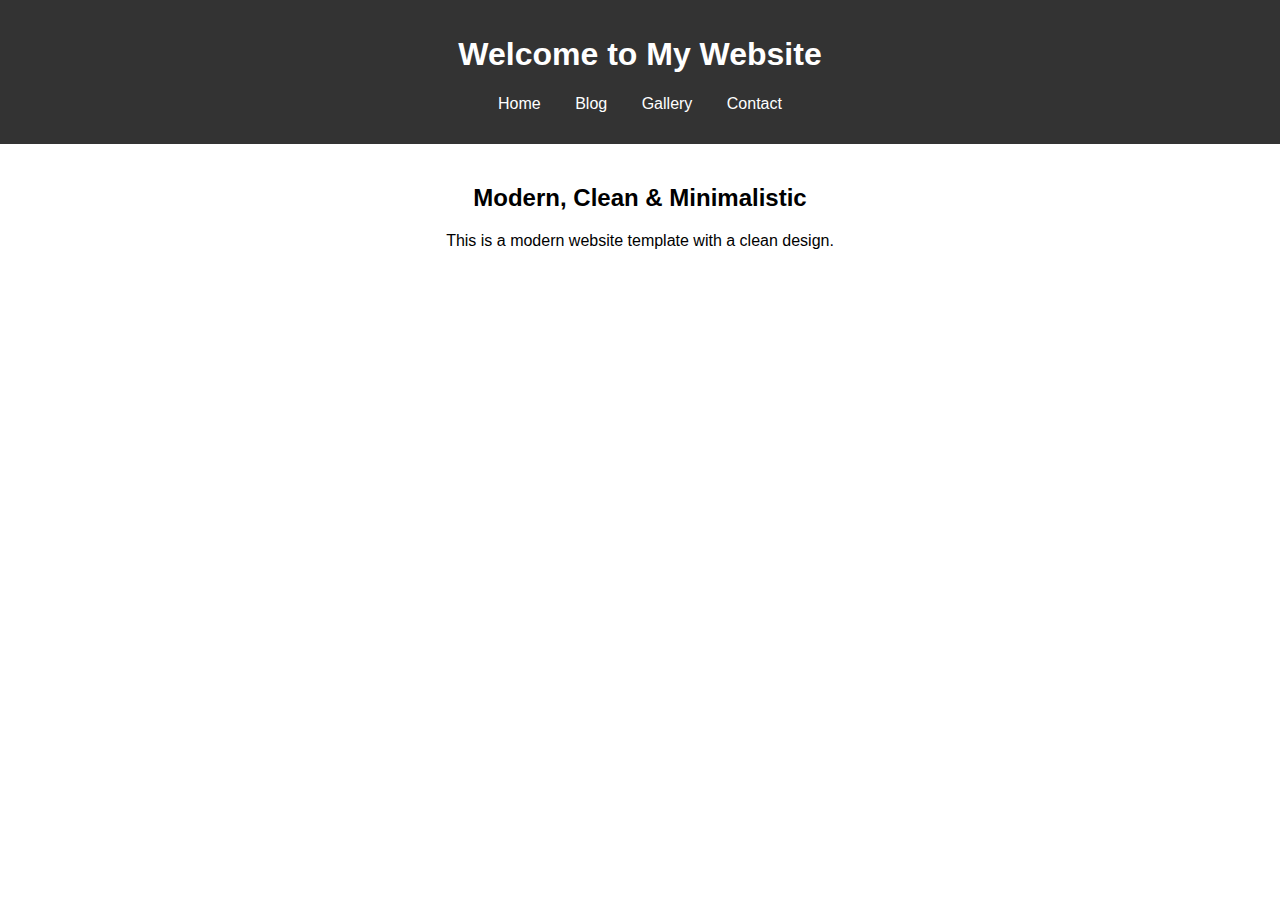
<file: index.html>
<!-- index.html - Homepage -->
<!DOCTYPE html>
<html lang="en">
<head>
    <meta charset="UTF-8">
    <meta name="viewport" content="width=device-width, initial-scale=1.0">
    <title>Modern Website</title>
    <link rel="stylesheet" href="style.css">
</head>
<body>
    <header>
        <h1>Welcome to My Website</h1>
        <nav>
            <ul>
                <li><a href="index.html">Home</a></li>
                <li><a href="blog.html">Blog</a></li>
                <li><a href="gallery.html">Gallery</a></li>
                <li><a href="contact.html">Contact</a></li>
            </ul>
        </nav>
    </header>
    <main>
        <h2>Modern, Clean & Minimalistic</h2>
        <p>This is a modern website template with a clean design.</p>
    </main>
</body>
</html>
</file>
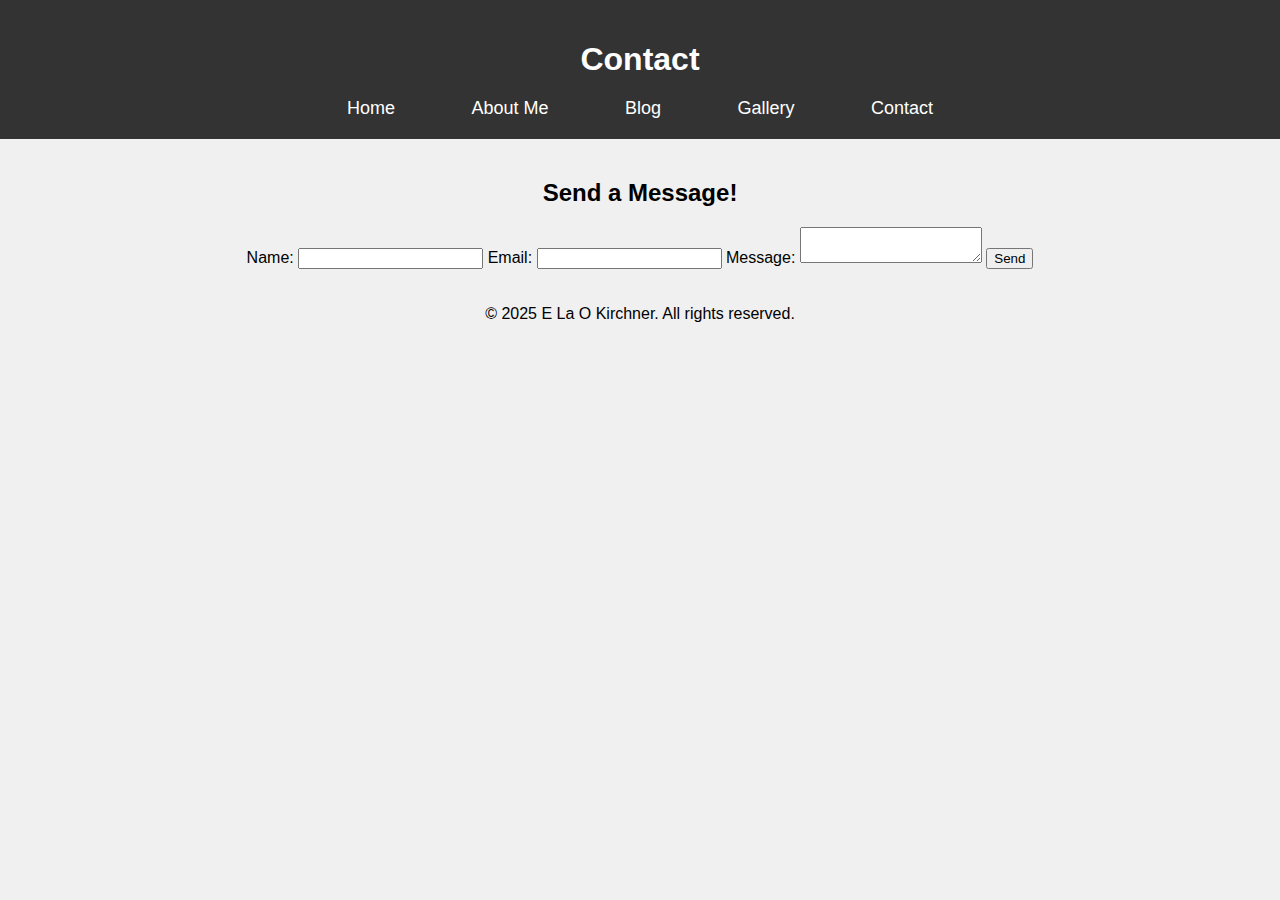
<file: contact.html>
<!-- contact.html - Contact Page -->
<!DOCTYPE html>
<html lang="en">
<head>
    <meta charset="UTF-8">
    <meta name="viewport" content="width=device-width, initial-scale=1.0">
    <title>Contact</title>
    <link rel="stylesheet" href="style.css">
</head>
  <body>
       <style>
        body {
            font-family: Arial, sans-serif;
            margin: 0;
            background-color: #f0f0f0;
            padding-bottom: 50px; /* Creates space between body and footer */
        }

        header {
            background-color: #333;
            color: white;
            padding: 20px;
            text-align: center;
        }

        header h1 {
            margin-bottom: 20px;
        }

        nav ul {
            list-style: none;
            padding: 0;
            margin: 0;
        }

        nav ul li {
            display: inline;
            margin: 0 20px;
        }

        nav ul li a {
            color: white;
            text-decoration: none;
            font-size: 18px;
            padding: 8px 16px;
            border-radius: 5px;
            transition: background-color 0.3s;
        }

        nav ul li a:hover {
            background-color: #3498db;
        }

        main {
            padding: 20px;
            text-align: center;
        }

        .close-btn {
            position: absolute;
            top: 15px;
            right: 15px;
            background-color: rgba(0, 0, 0, 0.6);
            color: white;
            padding: 10px;
            border-radius: 50%;
            font-size: 20px;
            cursor: pointer;
            transition: background-color 0.3s;
        }

        .close-btn:hover {
            background-color: red;
        }
    </style>
</head>
<body>
    <header>
        <h1>Contact</h1>
        <nav>
            <ul>
                <li><a href="index.html">Home</a></li>
                <li><a href="about.html">About Me</a></li>
                <li><a href="blog.html">Blog</a></li>
                <li><a href="gallery.html">Gallery</a></li>
                <li><a href="contact.html">Contact</a></li>
            </ul>
        </nav>
    </header>

    </style>
    </header>
    <main>
        <h2>Send a Message!</h2>
        <form>
            <label for="name">Name:</label>
            <input type="text" id="name" name="name" required>
            <label for="email">Email:</label>
            <input type="email" id="email" name="email" required>
            <label for="message">Message:</label>
            <textarea id="message" name="message" required></textarea>
            <button type="submit">Send</button>
        </form>
    </main>

        <!-- Footer -->
    <footer>
        <p>&copy; 2025 E La O Kirchner. All rights reserved.</p>
    </footer>

</body>
</html>
</file>
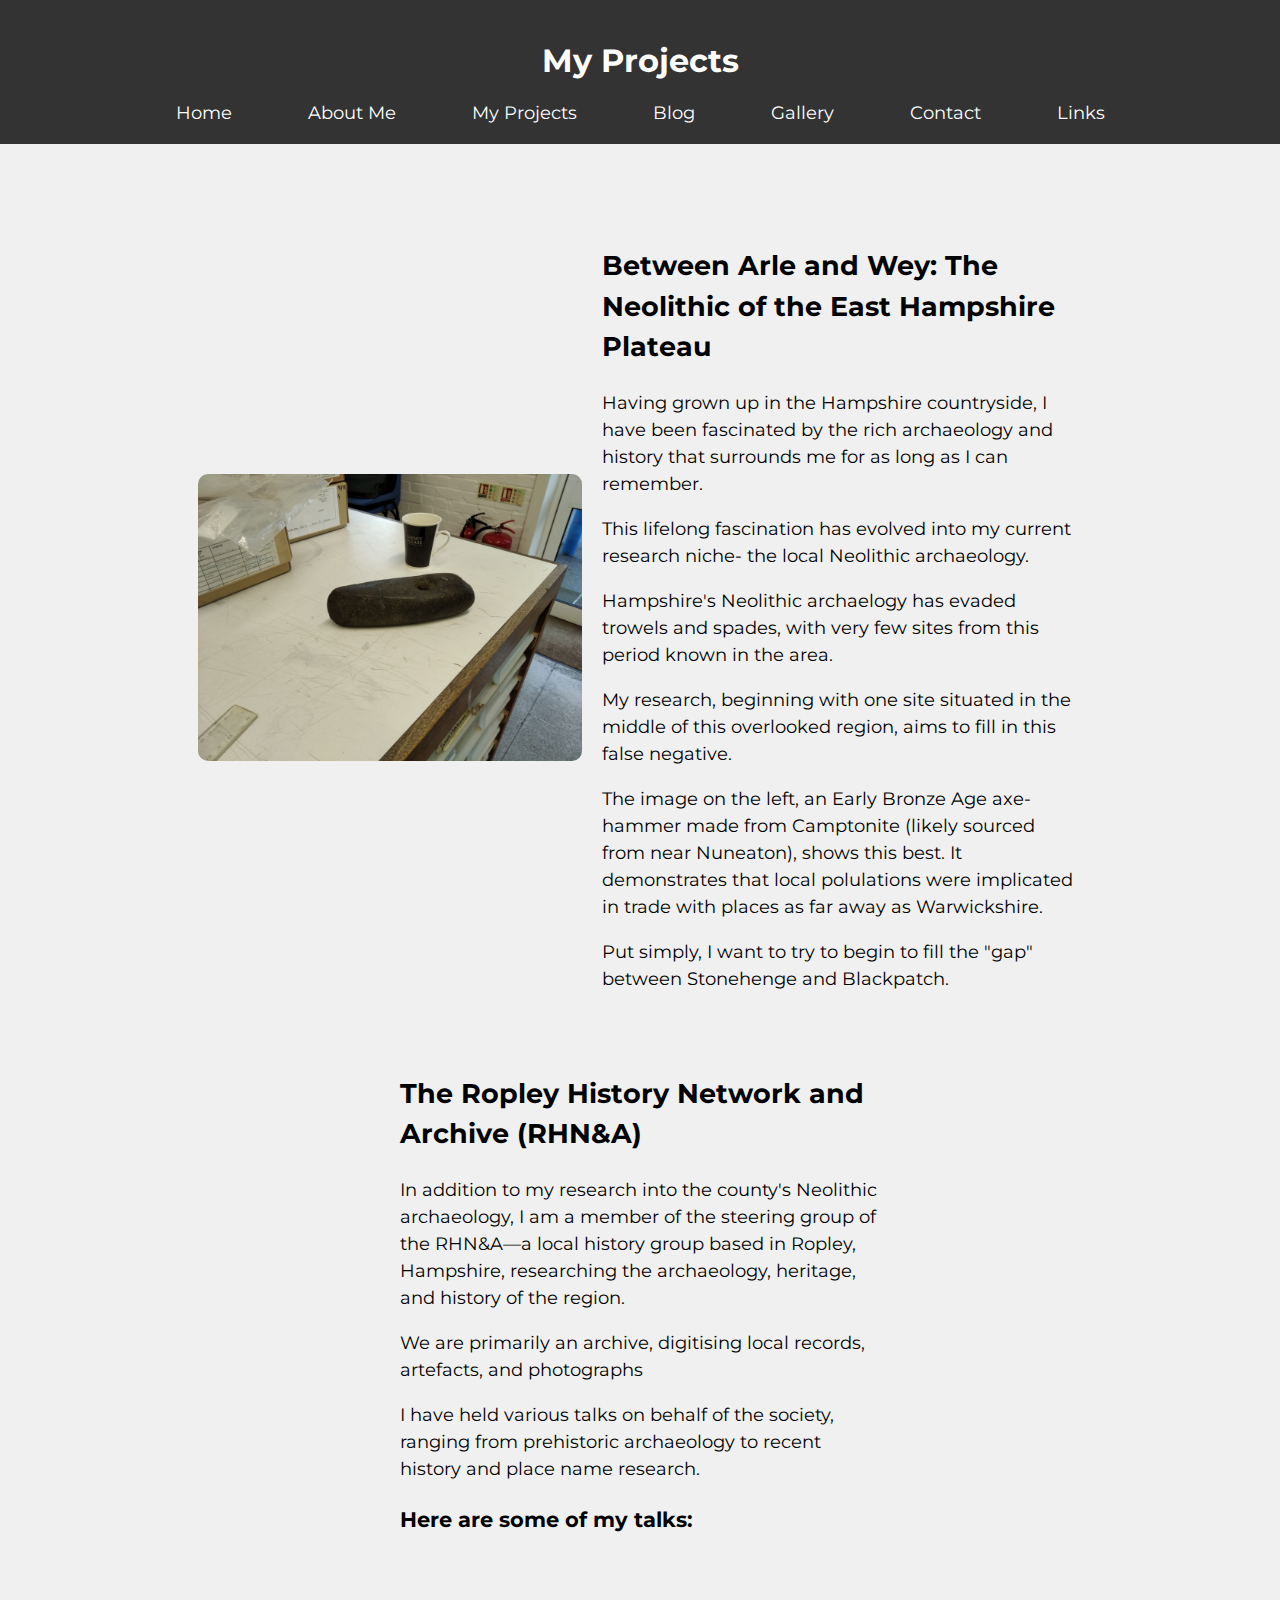
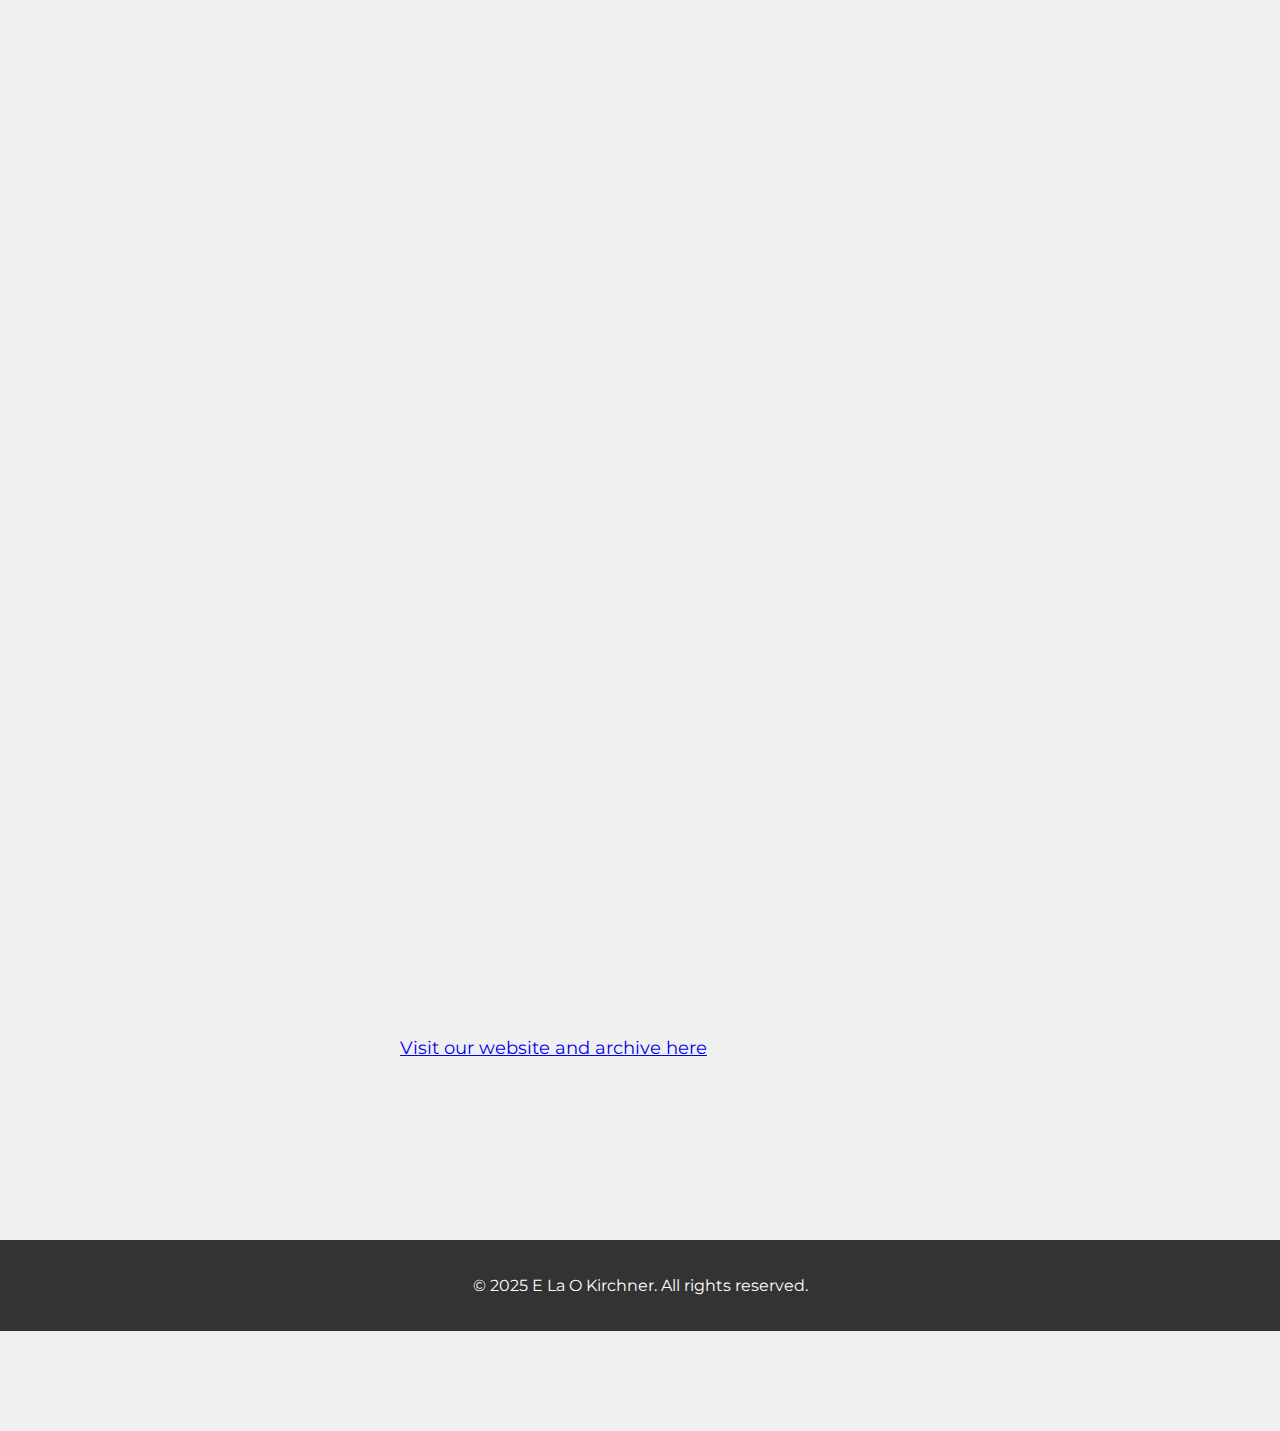
<file: projects.html>
<!DOCTYPE html>
<html lang="en">
<head>
    <meta charset="UTF-8">
    <meta name="viewport" content="width=device-width, initial-scale=1.0">
    <title>My Projects</title>
    <link rel="stylesheet" href="style.css">
    <link href="https://fonts.googleapis.com/css2?family=Montserrat:wght@300;400;700&display=swap" rel="stylesheet"> 

    <style>
        body {
            font-family: 'Montserrat', sans-serif;
            margin: 0;
            background-color: #f0f0f0;
            padding-bottom: 100px;
        }

        header {
            background-color: #333;
            color: white;
            padding: 20px;
            text-align: center;
        }

        nav ul {
            list-style: none;
            padding: 0;
            margin: 0;
        }

        nav ul li {
            display: inline;
            margin: 0 20px;
        }

        nav ul li a {
            color: white;
            text-decoration: none;
            font-size: 18px;
            padding: 8px 16px;
            border-radius: 5px;
            transition: background-color 0.3s;
        }

        nav ul li a:hover {
            background-color: #3498db;
        }

        main {
            padding: 40px;
            text-align: center;
            margin-top: 20px;
        }

        footer {
            background-color: #333;
            color: white;
            text-align: center;
            padding: 20px;
            margin-top: 100px;
        }

        .container {
            display: flex;
            align-items: center;
            justify-content: center;
            flex-wrap: wrap;
            gap: 20px;
            max-width: 80%;
            margin: auto;
            padding: 20px;
        }

        .container img {
            max-width: 40%;
            height: auto;
            border-radius: 10px;
        }

        .text {
            max-width: 50%;
            font-size: 18px;
            line-height: 1.5;
            text-align: left;
        }

        /* Responsive Design */
        @media (max-width: 768px) {
            .container {
                flex-direction: column;
                text-align: center;
            }
            .container img,
            .text {
                max-width: 100%;
            }
            .video-container iframe {
                width: 100%;
                aspect-ratio: 16/9; /* Maintains correct video ratio */
            }
        }

        /* Video Styling */
        .video-container {
            display: flex;
            flex-wrap: wrap;
            justify-content: center;
            gap: 20px;
            margin-top: 20px;
        }

        .video-container iframe {
            width: 600px;
            height: 340px;
            max-width: 100%;
            aspect-ratio: 16/9;
        }
    </style>
</head>
<body>
    <header>
        <h1>My Projects</h1>
        <nav>
            <ul>
                <li><a href="index.html">Home</a></li>
                <li><a href="about.html">About Me</a></li>
                <li><a href="projects.html">My Projects</a></li>
                <li><a href="blog.html">Blog</a></li>
                <li><a href="gallery.html">Gallery</a></li>
                <li><a href="contact.html">Contact</a></li>
                <li><a href="Links.html">Links</a></li>
            </ul>
        </nav>
    </header>

    <main>
        <!-- Blog Entry 1 -->
        <article class="blog-entry">
            <div class="container">
                <img src="IMG_20240930_170557.jpg" alt="Archaeological site in East Hampshire featuring Neolithic artifacts">
                <section class="text">
                    <h2>Between Arle and Wey: The Neolithic of the East Hampshire Plateau</h2>
                    <p>Having grown up in the Hampshire countryside, I have been fascinated by the rich archaeology and history that surrounds me for as long as I can remember.</p>
                    <p>This lifelong fascination has evolved into my current research niche- the local Neolithic archaeology.</p>
                    <p>Hampshire's Neolithic archaelogy has evaded trowels and spades, with very few sites from this period known in the area.</p>
                    <p>My research, beginning with one site situated in the middle of this overlooked region, aims to fill in this false negative.</p>
                    <p>The image on the left, an Early Bronze Age axe-hammer made from Camptonite (likely sourced from near Nuneaton), shows this best. It demonstrates that local polulations were implicated in trade with places as far away as Warwickshire.</p>
                    <p>Put simply, I want to try to begin to fill the "gap" between Stonehenge and Blackpatch.</p>
                </section>
            </div>
        </article>
        
        <!-- Blog Entry 2 -->
        <article class="blog-entry">
            <div class="container">
               <section class="text">
                    <h2>The Ropley History Network and Archive (RHN&A)</h2>
                    <p>In addition to my research into the county's Neolithic archaeology, I am a member of the steering group of the RHN&A—a local history group based in Ropley, Hampshire, researching the archaeology, heritage, and history of the region.</p>
                    <p>We are primarily an archive, digitising local records, artefacts, and photographs</p>
                    <p>I have held various talks on behalf of the society, ranging from prehistoric archaeology to recent history and place name research.</p>

                    <h3>Here are some of my talks:</h3>
                    <div class="video-container">
                        <iframe src="https://www.youtube.com/embed/0smM2AVwC1s" frameborder="0" allowfullscreen></iframe>
                        <iframe src="https://www.youtube.com/embed/NbnVvtIds_g" frameborder="0" allowfullscreen></iframe>
                        <iframe src="https://www.youtube.com/embed/VvouOlzD7k4" frameborder="0" allowfullscreen></iframe>
                    </div>

                   

                    <p><a href="https://www.ropleyhistory.org.uk/" target="_blank" rel="noopener noreferrer">Visit our website and archive here</a></p>
                </section>
            </div>
        </article>
    </main>

    <!-- Footer -->
    <footer>
        <p>&copy; 2025 E La O Kirchner. All rights reserved.</p>
    </footer>
</body>
</html>
</file>
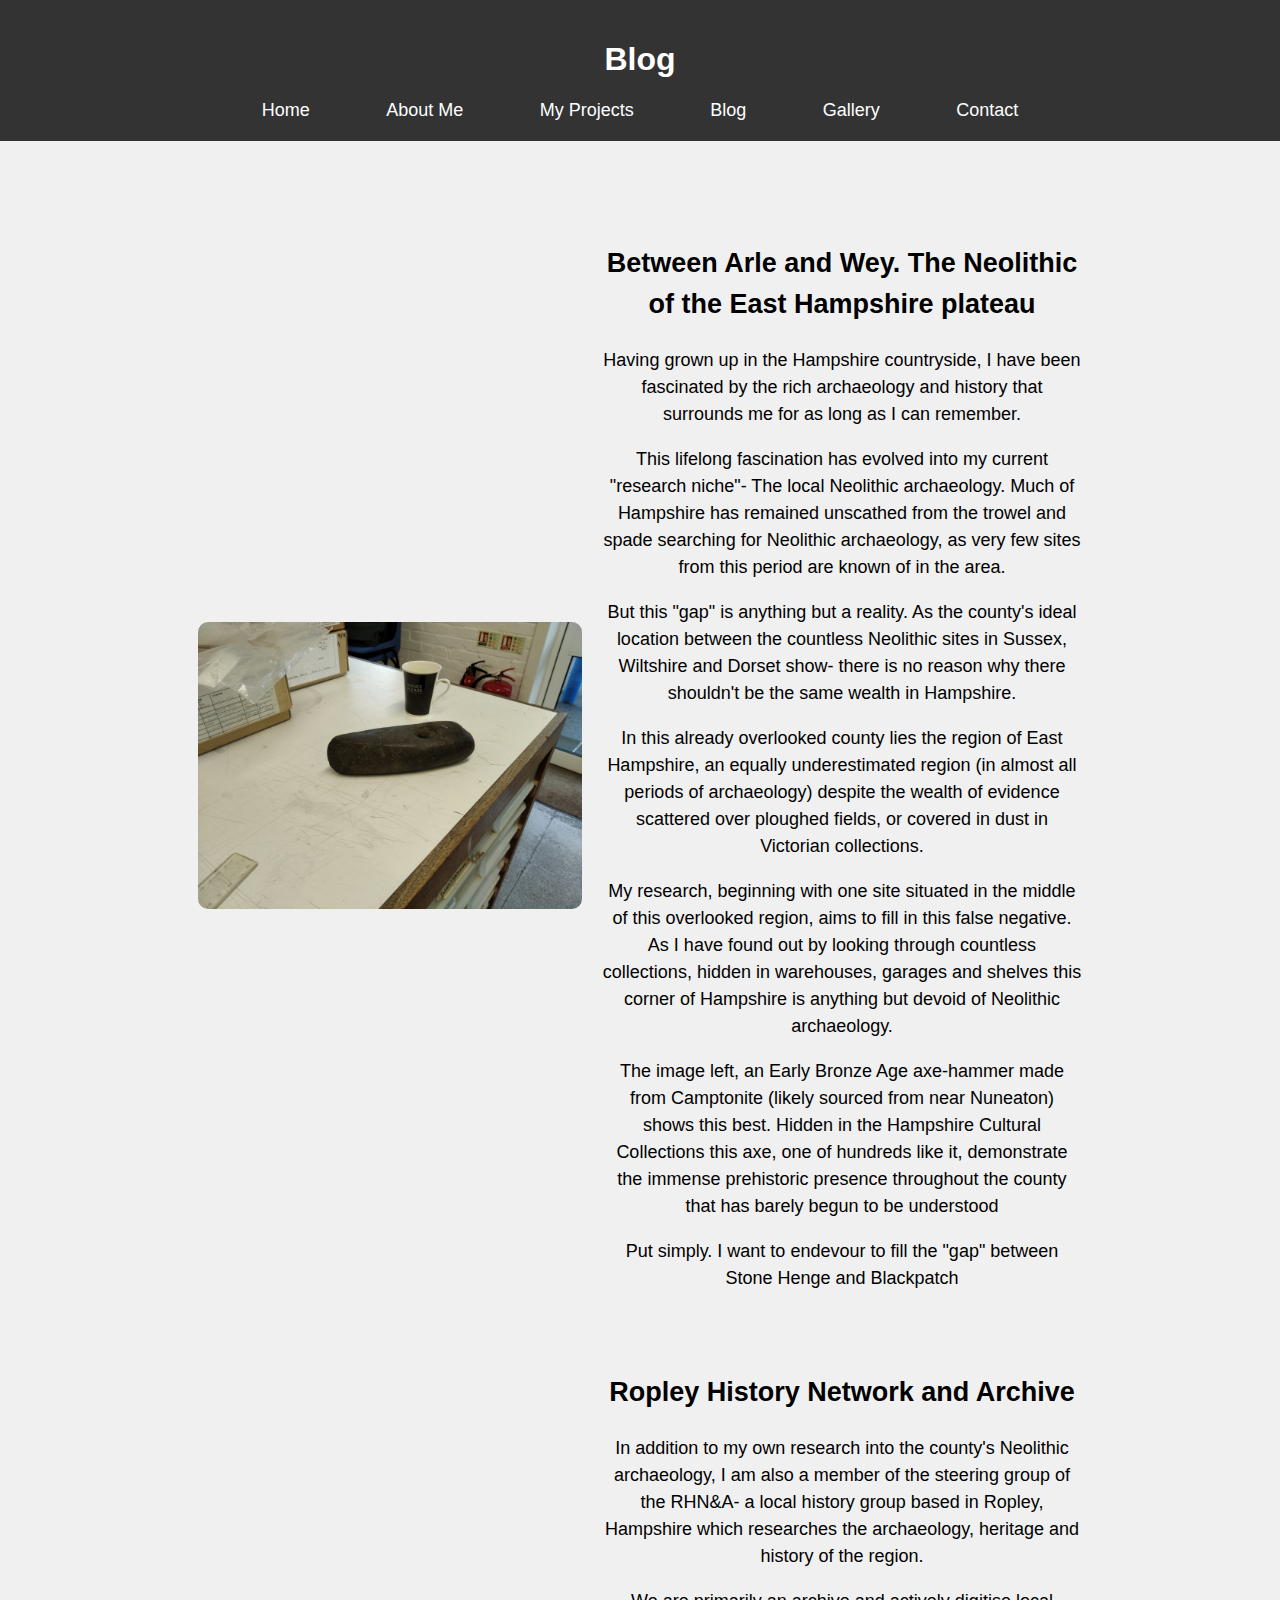
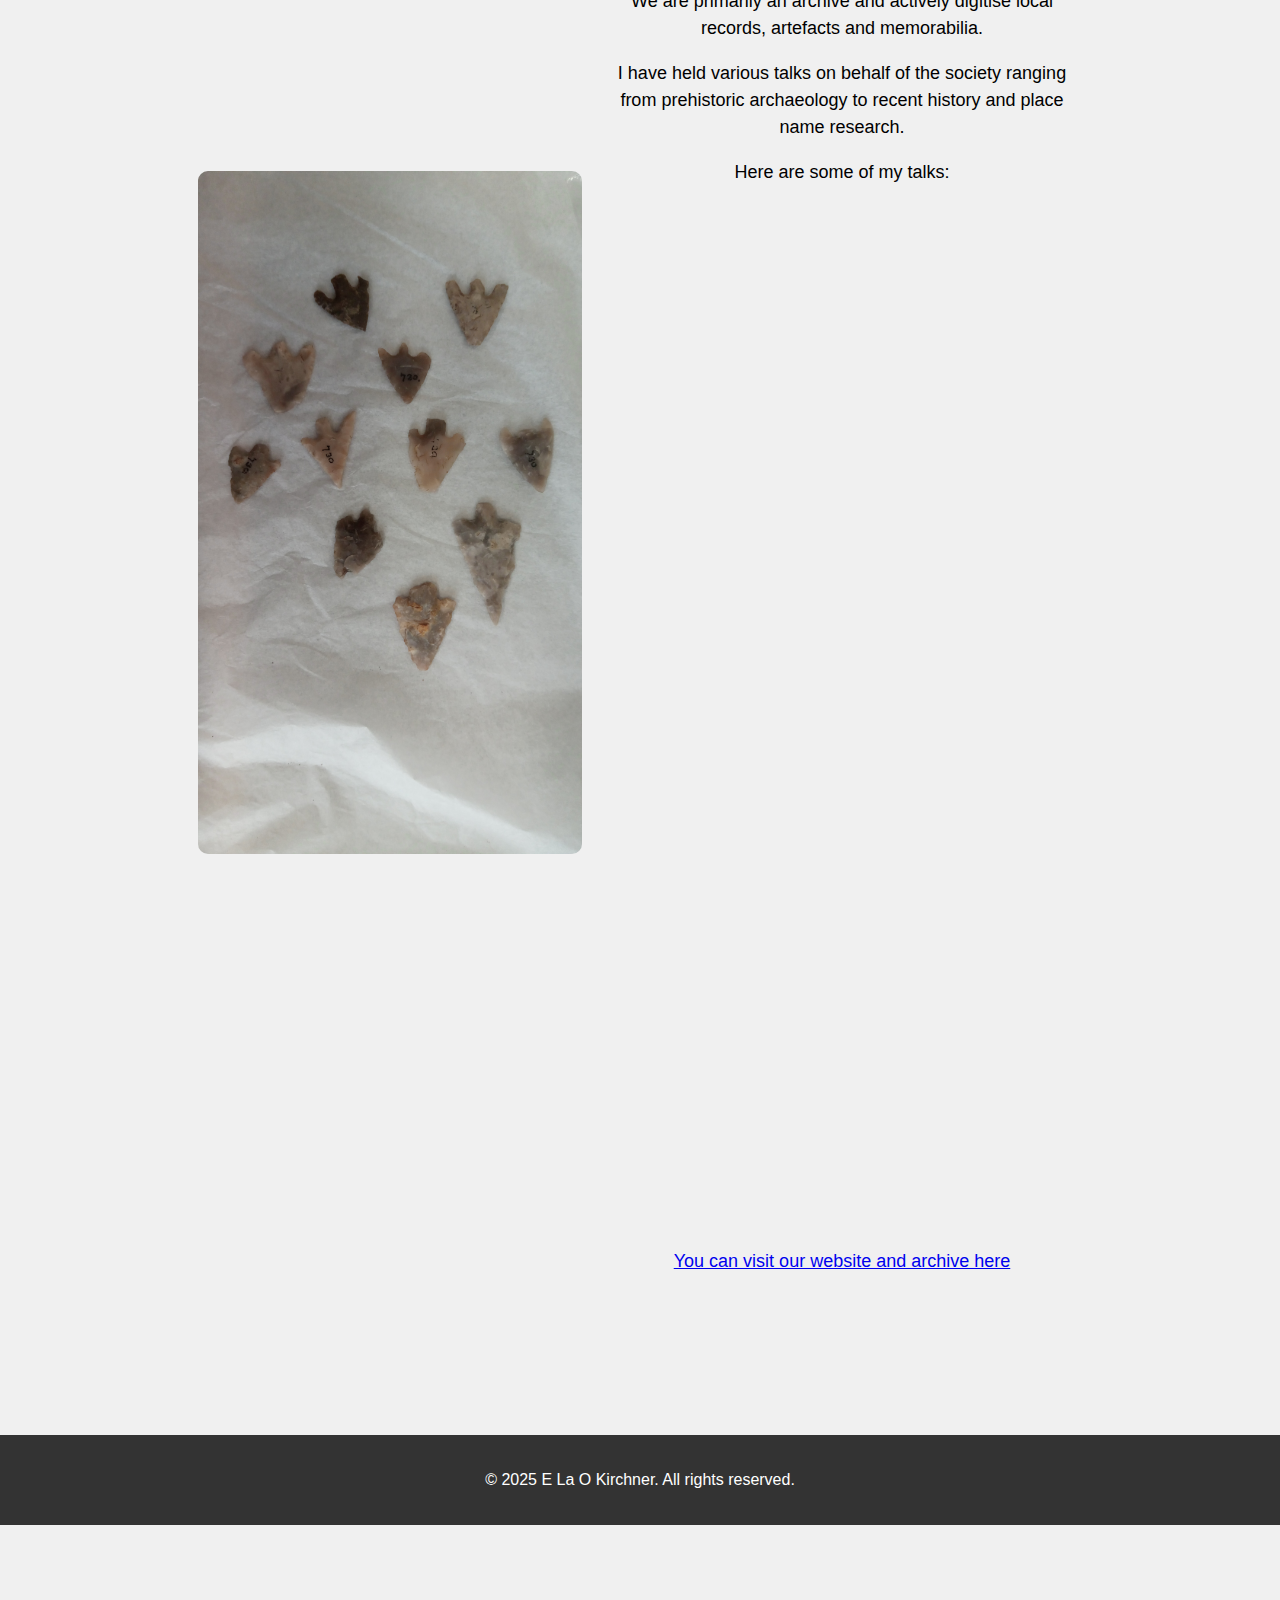
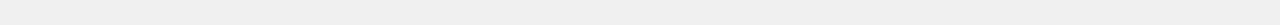
<file: Projects.html>
<!DOCTYPE html>
<html lang="en">
<head>
    <meta charset="UTF-8">
    <meta name="viewport" content="width=device-width, initial-scale=1.0">
    <title>My Projects</title>
    <link rel="stylesheet" href="style.css">
    <link href="https://fonts.googleapis.com/css2?family=Montserrat:wght@300;400;700&display=swap" rel="stylesheet">
    <style>
        body {
            font-family: Arial, sans-serif;
            margin: 0;
            background-color: #f0f0f0;
            padding-bottom: 100px;
        }

        header {
            background-color: #333;
            color: white;
            padding: 20px;
            text-align: center;
        }

        nav ul {
            list-style: none;
            padding: 0;
            margin: 0;
        }

        nav ul li {
            display: inline;
            margin: 0 20px;
        }

        nav ul li a {
            color: white;
            text-decoration: none;
            font-size: 18px;
            padding: 8px 16px;
            border-radius: 5px;
            transition: background-color 0.3s;
        }

        nav ul li a:hover {
            background-color: #3498db;
        }

        main {
            padding: 40px;
            text-align: center;
            margin-top: 20px;
        }

        footer {
            background-color: #333;
            color: white;
            text-align: center;
            padding: 20px;
            margin-top: 100px;
        }

        .container {
            display: flex;
            align-items: center;
            justify-content: center;
            flex-wrap: wrap;
            gap: 20px;
            max-width: 80%;
            margin: auto;
            padding: 20px;
        }

        .container img {
            max-width: 40%;
            height: auto;
            border-radius: 10px;
        }

        .text {
            max-width: 50%;
            font-size: 18px;
            line-height: 1.5;
        }

        /* Responsive: Stack image and text on smaller screens */
        @media (max-width: 768px) {
            .container {
                flex-direction: column;
                text-align: center;
            }

            .container img,
            .text {
                max-width: 100%;
            }
        }
    </style>
</head>
<body>
   <header>
        <h1>Blog</h1>
        <nav>
            <ul>
                <li><a href="index.html">Home</a></li>
                <li><a href="about.html">About Me</a></li>
                <li><a href="Projects.html">My Projects</a></li>
                <li><a href="blog.html">Blog</a></li>
                <li><a href="gallery.html">Gallery</a></li>
                <li><a href="contact.html">Contact</a></li>
            </ul>
        </nav>
    </header>

    <main>
        <!-- Blog Entry 1 -->
        <article class="blog-entry">
            <div class="container">
                <img src="IMG_20240930_170557.jpg" alt="10">
                <div class="text">
                    <h2><large>Between Arle and Wey. The Neolithic of the East Hampshire plateau</large></h2>
                    <p>Having grown up in the Hampshire countryside, I have been fascinated by the rich archaeology and history that surrounds me for as long as I can remember.</p>
                    <p> </p>
                    <p>This lifelong fascination has evolved into my current "research niche"- The local Neolithic archaeology. Much of Hampshire has remained unscathed from the trowel and spade searching for Neolithic archaeology, as very few sites from this period are known of in the area.</p>
                    <p> </p>
                    <p>But this "gap" is anything but a reality. As the county's ideal location between the countless Neolithic sites in Sussex, Wiltshire and Dorset show- there is no reason why there shouldn't be the same wealth in Hampshire.</p>
                    <p> </p>
                    <p>In this already overlooked county lies the region of East Hampshire, an equally underestimated region (in almost all periods of archaeology) despite the wealth of evidence scattered over ploughed fields, or covered in dust in Victorian collections.</p>
                    <p> </p>
                    <p>My research, beginning with one site situated in the middle of this overlooked region, aims to fill in this false negative. As I have found out by looking through countless collections, hidden in warehouses, garages and shelves this corner of Hampshire is anything but devoid of Neolithic archaeology.</p>
                    <p> </p>
                    <p>The image left, an Early Bronze Age axe-hammer made from Camptonite (likely sourced from near Nuneaton) shows this best. Hidden in the Hampshire Cultural Collections this axe, one of hundreds like it, demonstrate the immense prehistoric presence throughout the county that has barely begun to be understood</p>
                    <p> </p>
                    <p>Put simply. I want to endevour to fill the "gap" between Stone Henge and Blackpatch</p>
                </div>
            </div>
        </article>
        
        <!-- Blog Entry 2 -->
        <article class="blog-entry">
            <div class="container">
                <img src="IMG_20240321_123312_029.jpg" alt="11">
                <div class="text">
                    <h2><large>Ropley History Network and Archive</large></h2>
                    <p>In addition to my own research into the county's Neolithic archaeology, I am also a member of the steering group of the RHN&A- a local history group based in Ropley, Hampshire which researches the archaeology, heritage and history of the region.</p>
                    <p>We are primarily an archive and actively digitise local records, artefacts and memorabilia.</p>
                    <p>I have held various talks on behalf of the society ranging from prehistoric archaeology to recent history and place name research.</p>
                    <p> </p>
                    <p>Here are some of my talks:</p>

                  <iframe width="600" height="340" src="https://youtu.be/0smM2AVwC1s?si=iuHE453YI6FvNx2d" frameborder="0" allowfullscreen></iframe>
                  <iframe width="600" height="340" src="https://youtu.be/NbnVvtIds_g?si=zys4u8SyZlolG93C" frameborder="0" allowfullscreen></iframe>
                  <iframe width="600" height="340" src="https://youtu.be/VvouOlzD7k4?si=7IAH5C974yK2pEPV" frameborder="0" allowfullscreen></iframe>

                    <a href="https://www.ropleyhistory.org.uk/">You can visit our website and archive here</a>

            </div>
        </article>
    </main>

    <!-- Footer -->
    <footer>
        <p>&copy; 2025 E La O Kirchner. All rights reserved.</p>
    </footer>

</body>
</html>
</file>
<file: style.css>
/* style.css - Styling for all pages */
body {
    font-family: Arial, sans-serif;
    margin: 0;
    padding: 0;
    text-align: center;
}
header {
    background: #333;
    color: white;
    padding: 15px;
}
nav ul {
    list-style: none;
    padding: 0;
}
nav ul li {
    display: inline;
    margin: 0 15px;
}
nav ul li a {
    color: white;
    text-decoration: none;
}
main {
    padding: 20px;
}
</file>
